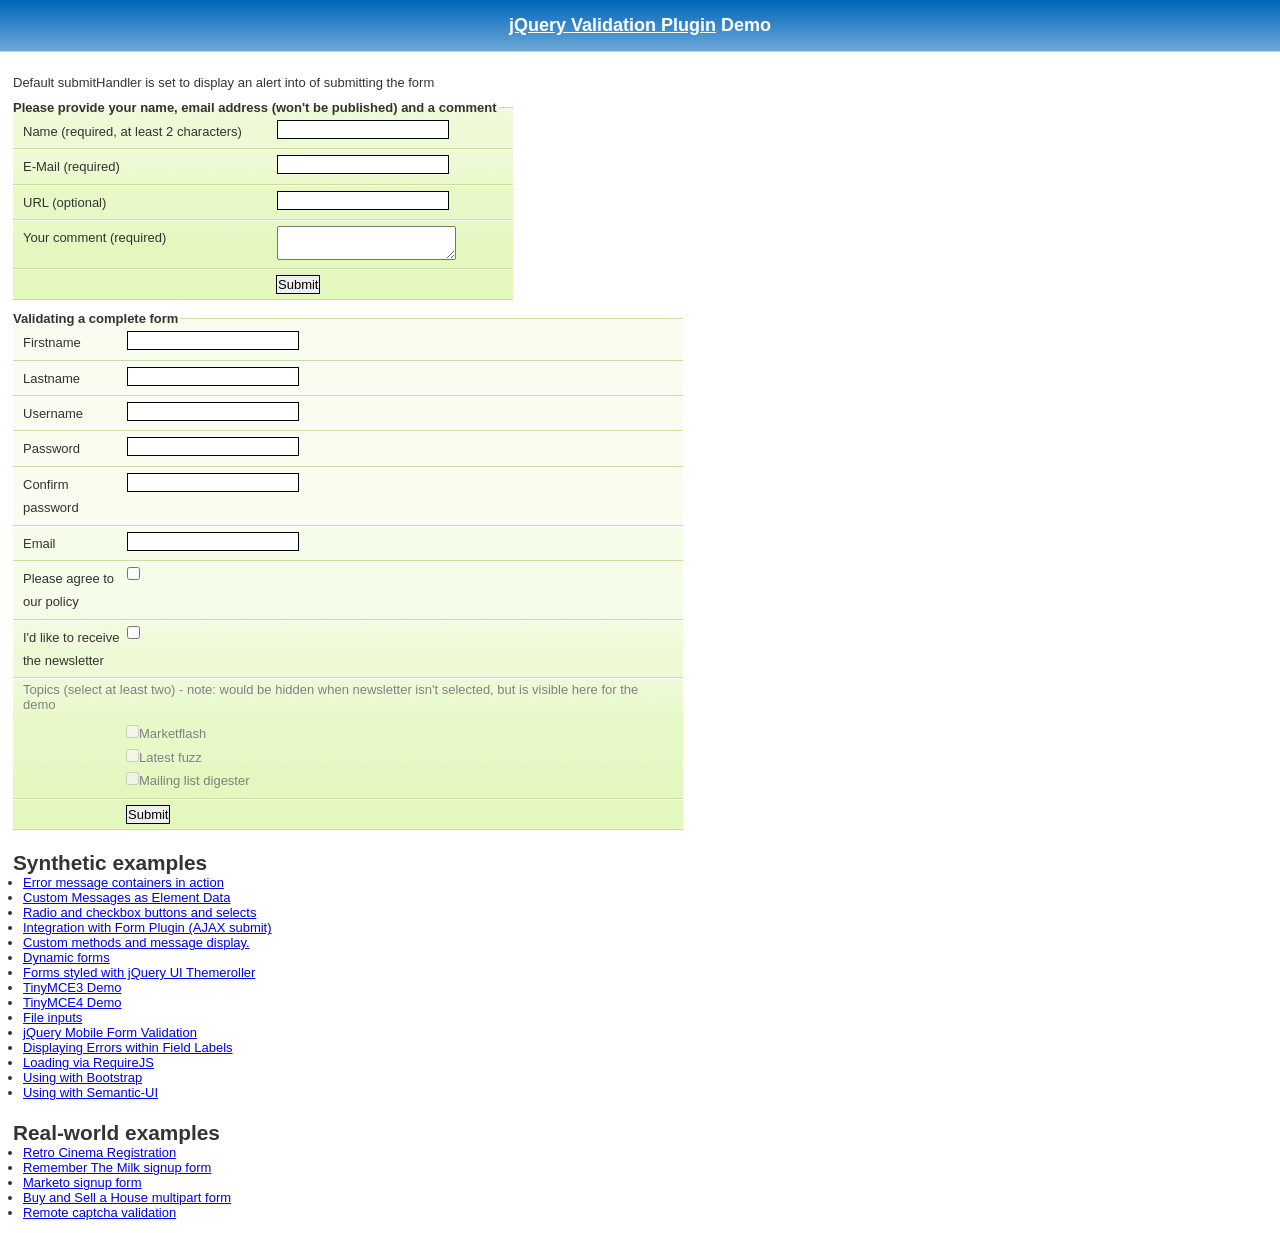
<file: libs/jquery validator/demo/index.html>
<!DOCTYPE html>
<html lang="en">
<head>
	<meta charset="utf-8">
	<title>jQuery validation plug-in - main demo</title>
	<link rel="stylesheet" href="css/screen.css">
	<script src="../lib/jquery.js"></script>
	<script src="../dist/jquery.validate.js"></script>
	<script>
	$.validator.setDefaults({
		submitHandler: function() {
			alert("submitted!");
		}
	});

	$().ready(function() {
		// validate the comment form when it is submitted
		$("#commentForm").validate();

		// validate signup form on keyup and submit
		$("#signupForm").validate({
			rules: {
				firstname: "required",
				lastname: "required",
				username: {
					required: true,
					minlength: 2
				},
				password: {
					required: true,
					minlength: 5
				},
				confirm_password: {
					required: true,
					minlength: 5,
					equalTo: "#password"
				},
				email: {
					required: true,
					email: true
				},
				topic: {
					required: "#newsletter:checked",
					minlength: 2
				},
				agree: "required"
			},
			messages: {
				firstname: "Please enter your firstname",
				lastname: "Please enter your lastname",
				username: {
					required: "Please enter a username",
					minlength: "Your username must consist of at least 2 characters"
				},
				password: {
					required: "Please provide a password",
					minlength: "Your password must be at least 5 characters long"
				},
				confirm_password: {
					required: "Please provide a password",
					minlength: "Your password must be at least 5 characters long",
					equalTo: "Please enter the same password as above"
				},
				email: "Please enter a valid email address",
				agree: "Please accept our policy",
				topic: "Please select at least 2 topics"
			}
		});

		// propose username by combining first- and lastname
		$("#username").focus(function() {
			var firstname = $("#firstname").val();
			var lastname = $("#lastname").val();
			if (firstname && lastname && !this.value) {
				this.value = firstname + "." + lastname;
			}
		});

		//code to hide topic selection, disable for demo
		var newsletter = $("#newsletter");
		// newsletter topics are optional, hide at first
		var inital = newsletter.is(":checked");
		var topics = $("#newsletter_topics")[inital ? "removeClass" : "addClass"]("gray");
		var topicInputs = topics.find("input").attr("disabled", !inital);
		// show when newsletter is checked
		newsletter.click(function() {
			topics[this.checked ? "removeClass" : "addClass"]("gray");
			topicInputs.attr("disabled", !this.checked);
		});
	});
	</script>
	<style>
	#commentForm {
		width: 500px;
	}
	#commentForm label {
		width: 250px;
	}
	#commentForm label.error, #commentForm input.submit {
		margin-left: 253px;
	}
	#signupForm {
		width: 670px;
	}
	#signupForm label.error {
		margin-left: 10px;
		width: auto;
		display: inline;
	}
	#newsletter_topics label.error {
		display: none;
		margin-left: 103px;
	}
	</style>
</head>
<body>
<h1 id="banner"><a href="https://jqueryvalidation.org/">jQuery Validation Plugin</a> Demo</h1>
<div id="main">
	<p>Default submitHandler is set to display an alert into of submitting the form</p>
	<form class="cmxform" id="commentForm" method="get" action="">
		<fieldset>
			<legend>Please provide your name, email address (won't be published) and a comment</legend>
			<p>
				<label for="cname">Name (required, at least 2 characters)</label>
				<input id="cname" name="name" minlength="2" type="text" required>
			</p>
			<p>
				<label for="cemail">E-Mail (required)</label>
				<input id="cemail" type="email" name="email" required>
			</p>
			<p>
				<label for="curl">URL (optional)</label>
				<input id="curl" type="url" name="url">
			</p>
			<p>
				<label for="ccomment">Your comment (required)</label>
				<textarea id="ccomment" name="comment" required></textarea>
			</p>
			<p>
				<input class="submit" type="submit" value="Submit">
			</p>
		</fieldset>
	</form>
	<form class="cmxform" id="signupForm" method="get" action="">
		<fieldset>
			<legend>Validating a complete form</legend>
			<p>
				<label for="firstname">Firstname</label>
				<input id="firstname" name="firstname" type="text">
			</p>
			<p>
				<label for="lastname">Lastname</label>
				<input id="lastname" name="lastname" type="text">
			</p>
			<p>
				<label for="username">Username</label>
				<input id="username" name="username" type="text">
			</p>
			<p>
				<label for="password">Password</label>
				<input id="password" name="password" type="password">
			</p>
			<p>
				<label for="confirm_password">Confirm password</label>
				<input id="confirm_password" name="confirm_password" type="password">
			</p>
			<p>
				<label for="email">Email</label>
				<input id="email" name="email" type="email">
			</p>
			<p>
				<label for="agree">Please agree to our policy</label>
				<input type="checkbox" class="checkbox" id="agree" name="agree">
			</p>
			<p>
				<label for="newsletter">I'd like to receive the newsletter</label>
				<input type="checkbox" class="checkbox" id="newsletter" name="newsletter">
			</p>
			<fieldset id="newsletter_topics">
				<legend>Topics (select at least two) - note: would be hidden when newsletter isn't selected, but is visible here for the demo</legend>
				<label for="topic_marketflash">
					<input type="checkbox" id="topic_marketflash" value="marketflash" name="topic">Marketflash
				</label>
				<label for="topic_fuzz">
					<input type="checkbox" id="topic_fuzz" value="fuzz" name="topic">Latest fuzz
				</label>
				<label for="topic_digester">
					<input type="checkbox" id="topic_digester" value="digester" name="topic">Mailing list digester
				</label>
				<label for="topic" class="error">Please select at least two topics you'd like to receive.</label>
			</fieldset>
			<p>
				<input class="submit" type="submit" value="Submit">
			</p>
		</fieldset>
	</form>
	<h3>Synthetic examples</h3>
	<ul>
		<li><a href="errorcontainer-demo.html">Error message containers in action</a>
		</li>
		<li><a href="custom-messages-data-demo.html">Custom Messages as Element Data</a>
		</li>
		<li><a href="radio-checkbox-select-demo.html">Radio and checkbox buttons and selects</a>
		</li>
		<li><a href="ajaxSubmit-integration-demo.html">Integration with Form Plugin (AJAX submit)</a>
		</li>
		<li><a href="custom-methods-demo.html">Custom methods and message display.</a>
		</li>
		<li><a href="dynamic-totals.html">Dynamic forms</a>
		</li>
		<li><a href="themerollered.html">Forms styled with jQuery UI Themeroller</a>
		</li>
		<li><a href="tinymce/">TinyMCE3 Demo</a>
		</li>
		<li><a href="tinymce4/">TinyMCE4 Demo</a>
		</li>
		<li><a href="file_input.html">File inputs</a>
		</li>
		<li><a href="jquerymobile.html">jQuery Mobile Form Validation</a>
		</li>
		<li><a href="errors-within-labels.html">Displaying Errors within Field Labels</a>
		</li>
		<li><a href="requirejs/index.html">Loading via RequireJS</a>
		</li>
		<li><a href="bootstrap/index.html">Using with Bootstrap</a>
		</li>
		<li><a href="semantic-ui/index.html">Using with Semantic-UI</a>
		</li>
	</ul>
	<h3>Real-world examples</h3>
	<ul>
		<li><a href="cinema/">Retro Cinema Registration</a></li>
		<li><a href="milk/">Remember The Milk signup form</a></li>
		<li><a href="marketo/">Marketo signup form</a></li>
		<li><a href="multipart/">Buy and Sell a House multipart form</a></li>
		<li><a href="captcha/">Remote captcha validation</a></li>
	</ul>
</div>
</body>
</html>
</file>
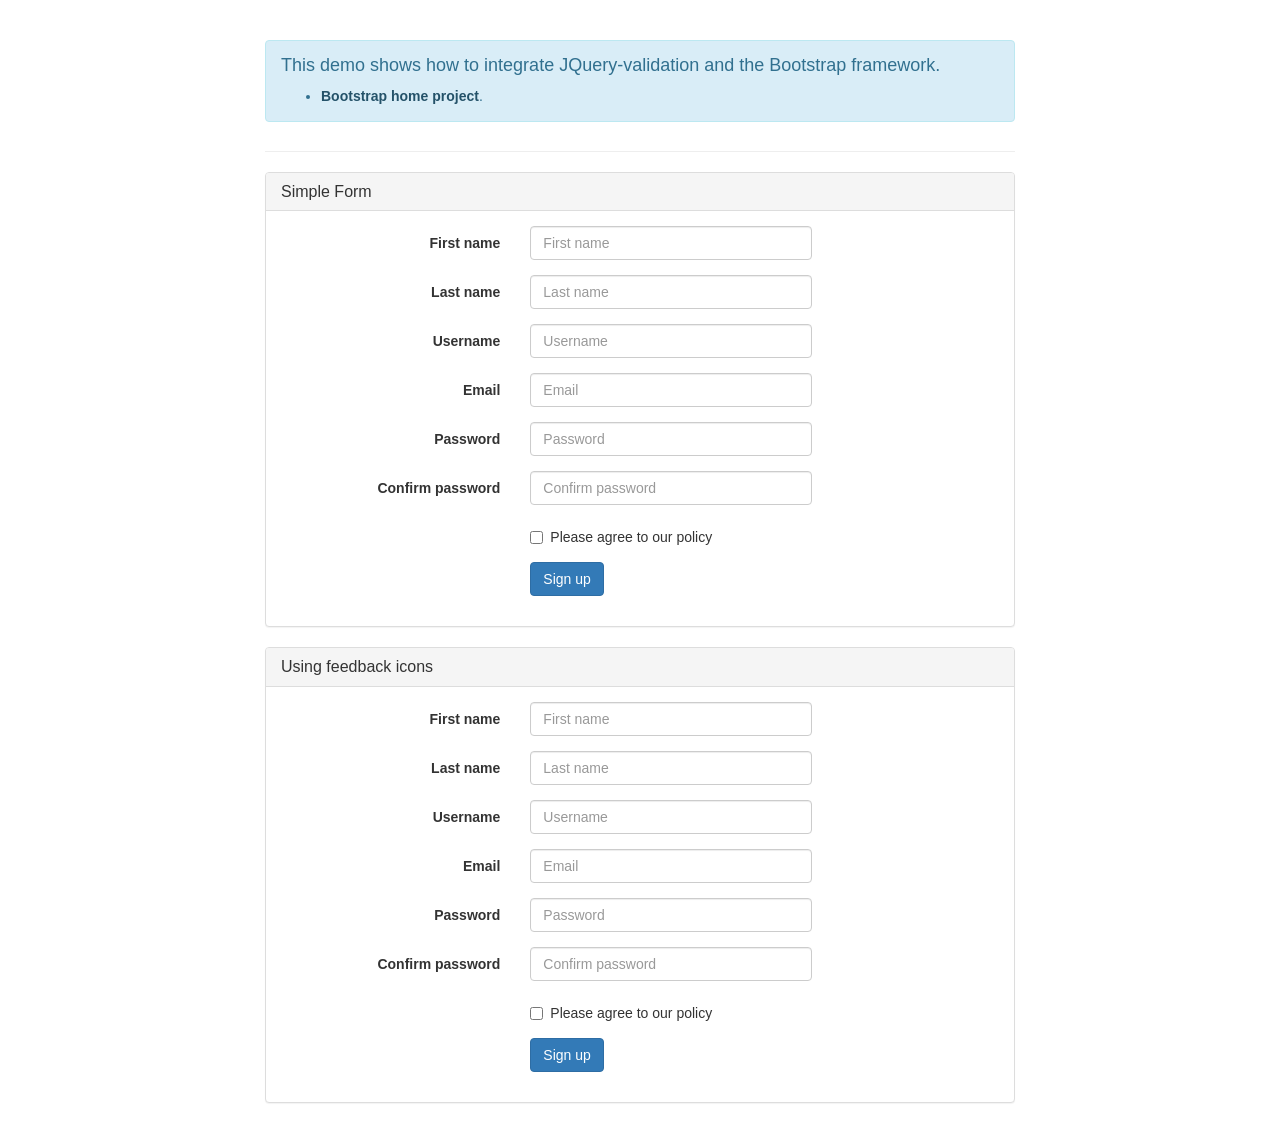
<file: libs/jquery validator/demo/bootstrap/index.html>
<!DOCTYPE html>
<html>
<head>
	<title>JQuery-validation demo | Bootstrap</title>

	<link rel="stylesheet" href="https://maxcdn.bootstrapcdn.com/bootstrap/3.3.5/css/bootstrap.min.css" />

	<script type="text/javascript" src="../../lib/jquery-1.11.1.js"></script>
	<script type="text/javascript" src="../../dist/jquery.validate.js"></script>
</head>
<body>
	<div class="container">
		<div class="row">
			<div class="col-sm-8 col-sm-offset-2">
				<div class="page-header">
					<div class="alert alert-info" role="alert">
						<h4>This demo shows how to integrate JQuery-validation and the Bootstrap framework.</h4>
						<ul>
							<li><a href="https://getbootstrap.com/" class="alert-link">Bootstrap home project</a>.</li>
						</ul>
					</div>
				</div>

				<div class="panel panel-default">
					<div class="panel-heading">
						<h3 class="panel-title">Simple Form</h3>
					</div>
					<div class="panel-body">
						<form id="signupForm" method="post" class="form-horizontal" action="">
							<div class="form-group">
								<label class="col-sm-4 control-label" for="firstname">First name</label>
								<div class="col-sm-5">
									<input type="text" class="form-control" id="firstname" name="firstname" placeholder="First name" />
								</div>
							</div>

							<div class="form-group">
								<label class="col-sm-4 control-label" for="lastname">Last name</label>
								<div class="col-sm-5">
									<input type="text" class="form-control" id="lastname" name="lastname" placeholder="Last name" />
								</div>
							</div>

							<div class="form-group">
								<label class="col-sm-4 control-label" for="username">Username</label>
								<div class="col-sm-5">
									<input type="text" class="form-control" id="username" name="username" placeholder="Username" />
								</div>
							</div>

							<div class="form-group">
								<label class="col-sm-4 control-label" for="email">Email</label>
								<div class="col-sm-5">
									<input type="text" class="form-control" id="email" name="email" placeholder="Email" />
								</div>
							</div>

							<div class="form-group">
								<label class="col-sm-4 control-label" for="password">Password</label>
								<div class="col-sm-5">
									<input type="password" class="form-control" id="password" name="password" placeholder="Password" />
								</div>
							</div>

							<div class="form-group">
								<label class="col-sm-4 control-label" for="confirm_password">Confirm password</label>
								<div class="col-sm-5">
									<input type="password" class="form-control" id="confirm_password" name="confirm_password" placeholder="Confirm password" />
								</div>
							</div>

							<div class="form-group">
								<div class="col-sm-5 col-sm-offset-4">
									<div class="checkbox">
										<label>
											<input type="checkbox" id="agree" name="agree" value="agree" />Please agree to our policy
										</label>
									</div>
								</div>
							</div>

							<div class="form-group">
								<div class="col-sm-9 col-sm-offset-4">
									<button type="submit" class="btn btn-primary" name="signup" value="Sign up">Sign up</button>
								</div>
							</div>
						</form>
					</div>
				</div>

				<div class="panel panel-default">
					<div class="panel-heading">
						<h3 class="panel-title">Using feedback icons</h3>
					</div>
					<div class="panel-body">
						<form id="signupForm1" method="post" class="form-horizontal" action="">
							<div class="form-group">
								<label class="col-sm-4 control-label" for="firstname1">First name</label>
								<div class="col-sm-5">
									<input type="text" class="form-control" id="firstname1" name="firstname1" placeholder="First name" />
								</div>
							</div>

							<div class="form-group">
								<label class="col-sm-4 control-label" for="lastname1">Last name</label>
								<div class="col-sm-5">
									<input type="text" class="form-control" id="lastname1" name="lastname1" placeholder="Last name" />
								</div>
							</div>

							<div class="form-group">
								<label class="col-sm-4 control-label" for="username1">Username</label>
								<div class="col-sm-5">
									<input type="text" class="form-control" id="username1" name="username1" placeholder="Username" />
								</div>
							</div>

							<div class="form-group">
								<label class="col-sm-4 control-label" for="email1">Email</label>
								<div class="col-sm-5">
									<input type="text" class="form-control" id="email1" name="email1" placeholder="Email" />
								</div>
							</div>

							<div class="form-group">
								<label class="col-sm-4 control-label" for="password1">Password</label>
								<div class="col-sm-5">
									<input type="password" class="form-control" id="password1" name="password1" placeholder="Password" />
								</div>
							</div>

							<div class="form-group">
								<label class="col-sm-4 control-label" for="confirm_password1">Confirm password</label>
								<div class="col-sm-5">
									<input type="password" class="form-control" id="confirm_password1" name="confirm_password1" placeholder="Confirm password" />
								</div>
							</div>

							<div class="form-group">
								<div class="col-sm-5 col-sm-offset-4">
									<div class="checkbox">
										<label>
											<input type="checkbox" id="agree1" name="agree1" value="agree" />Please agree to our policy
										</label>
									</div>
								</div>
							</div>

							<div class="form-group">
								<div class="col-sm-9 col-sm-offset-4">
									<button type="submit" class="btn btn-primary" name="signup1" value="Sign up">Sign up</button>
								</div>
							</div>
						</form>
					</div>
				</div>
			</div>
		</div>
	</div>
	<script type="text/javascript">
		$.validator.setDefaults( {
			submitHandler: function () {
				alert( "submitted!" );
			}
		} );

		$( document ).ready( function () {
			$( "#signupForm" ).validate( {
				rules: {
					firstname: "required",
					lastname: "required",
					username: {
						required: true,
						minlength: 2
					},
					password: {
						required: true,
						minlength: 5
					},
					confirm_password: {
						required: true,
						minlength: 5,
						equalTo: "#password"
					},
					email: {
						required: true,
						email: true
					},
					agree: "required"
				},
				messages: {
					firstname: "Please enter your firstname",
					lastname: "Please enter your lastname",
					username: {
						required: "Please enter a username",
						minlength: "Your username must consist of at least 2 characters"
					},
					password: {
						required: "Please provide a password",
						minlength: "Your password must be at least 5 characters long"
					},
					confirm_password: {
						required: "Please provide a password",
						minlength: "Your password must be at least 5 characters long",
						equalTo: "Please enter the same password as above"
					},
					email: "Please enter a valid email address",
					agree: "Please accept our policy"
				},
				errorElement: "em",
				errorPlacement: function ( error, element ) {
					// Add the `help-block` class to the error element
					error.addClass( "help-block" );

					if ( element.prop( "type" ) === "checkbox" ) {
						error.insertAfter( element.parent( "label" ) );
					} else {
						error.insertAfter( element );
					}
				},
				highlight: function ( element, errorClass, validClass ) {
					$( element ).parents( ".col-sm-5" ).addClass( "has-error" ).removeClass( "has-success" );
				},
				unhighlight: function (element, errorClass, validClass) {
					$( element ).parents( ".col-sm-5" ).addClass( "has-success" ).removeClass( "has-error" );
				}
			} );

			$( "#signupForm1" ).validate( {
				rules: {
					firstname1: "required",
					lastname1: "required",
					username1: {
						required: true,
						minlength: 2
					},
					password1: {
						required: true,
						minlength: 5
					},
					confirm_password1: {
						required: true,
						minlength: 5,
						equalTo: "#password1"
					},
					email1: {
						required: true,
						email: true
					},
					agree1: "required"
				},
				messages: {
					firstname1: "Please enter your firstname",
					lastname1: "Please enter your lastname",
					username1: {
						required: "Please enter a username",
						minlength: "Your username must consist of at least 2 characters"
					},
					password1: {
						required: "Please provide a password",
						minlength: "Your password must be at least 5 characters long"
					},
					confirm_password1: {
						required: "Please provide a password",
						minlength: "Your password must be at least 5 characters long",
						equalTo: "Please enter the same password as above"
					},
					email1: "Please enter a valid email address",
					agree1: "Please accept our policy"
				},
				errorElement: "em",
				errorPlacement: function ( error, element ) {
					// Add the `help-block` class to the error element
					error.addClass( "help-block" );

					// Add `has-feedback` class to the parent div.form-group
					// in order to add icons to inputs
					element.parents( ".col-sm-5" ).addClass( "has-feedback" );

					if ( element.prop( "type" ) === "checkbox" ) {
						error.insertAfter( element.parent( "label" ) );
					} else {
						error.insertAfter( element );
					}

					// Add the span element, if doesn't exists, and apply the icon classes to it.
					if ( !element.next( "span" )[ 0 ] ) {
						$( "<span class='glyphicon glyphicon-remove form-control-feedback'></span>" ).insertAfter( element );
					}
				},
				success: function ( label, element ) {
					// Add the span element, if doesn't exists, and apply the icon classes to it.
					if ( !$( element ).next( "span" )[ 0 ] ) {
						$( "<span class='glyphicon glyphicon-ok form-control-feedback'></span>" ).insertAfter( $( element ) );
					}
				},
				highlight: function ( element, errorClass, validClass ) {
					$( element ).parents( ".col-sm-5" ).addClass( "has-error" ).removeClass( "has-success" );
					$( element ).next( "span" ).addClass( "glyphicon-remove" ).removeClass( "glyphicon-ok" );
				},
				unhighlight: function ( element, errorClass, validClass ) {
					$( element ).parents( ".col-sm-5" ).addClass( "has-success" ).removeClass( "has-error" );
					$( element ).next( "span" ).addClass( "glyphicon-ok" ).removeClass( "glyphicon-remove" );
				}
			} );
		} );
	</script>
</body>
</html>
</file>
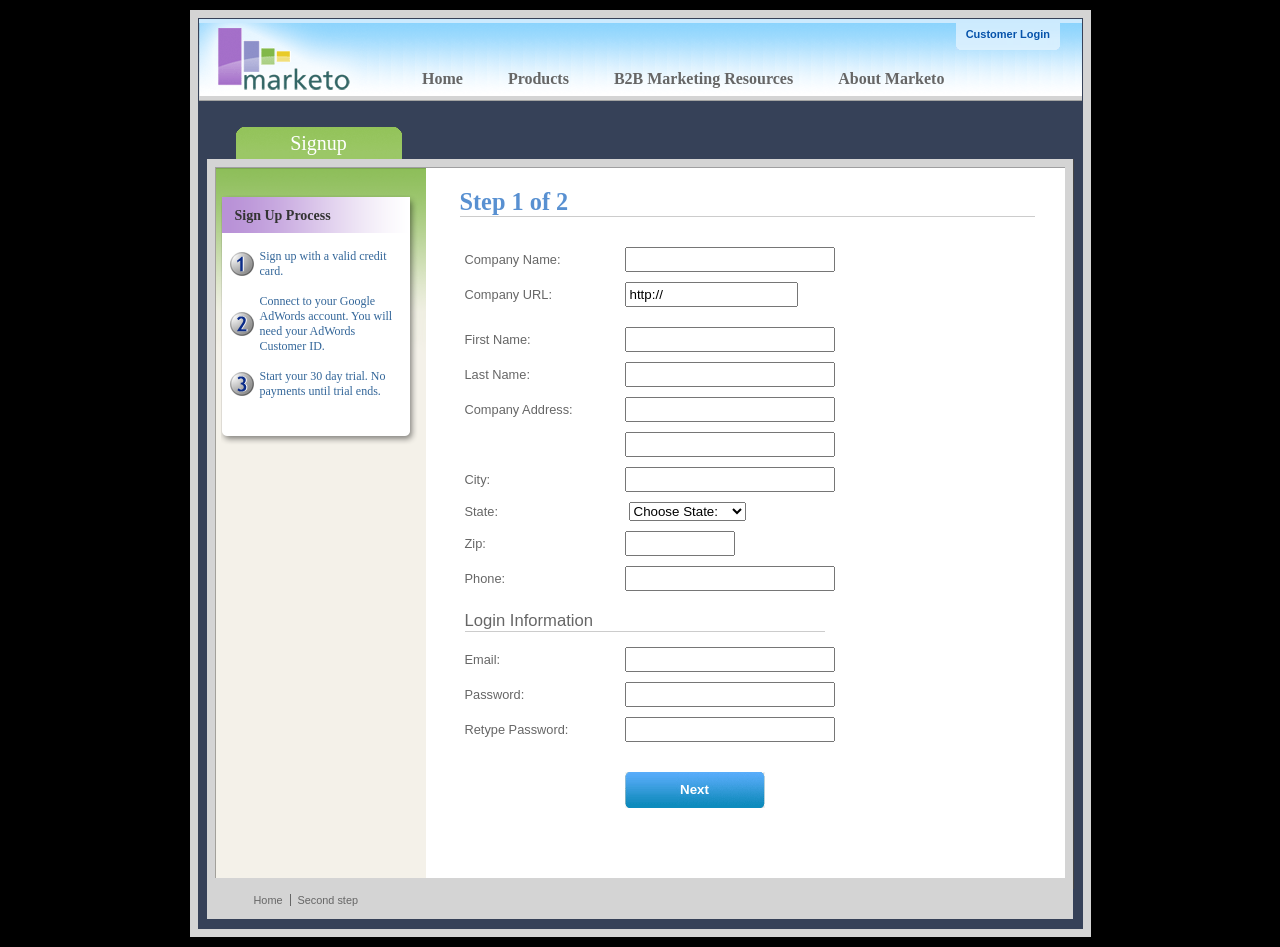
<file: libs/jquery validator/demo/marketo/index.html>
<!DOCTYPE html>
<html lang="en">
<head>
	<meta charset="utf-8">
	<title>Subscription Signup | Marketo</title>
	<script src="../../lib/jquery.js"></script>
	<script src="../../lib/jquery.mockjax.js"></script>
	<script src="../../dist/jquery.validate.js"></script>
	<script src="jquery.maskedinput.js"></script>
	<script src="mktSignup.js"></script>
	<link rel="stylesheet" href="stylesheet.css">
</head>
<body>
<!-- start page wrapper -->
<div id="letterbox">
	<!-- start header container -->
	<div id="header-background">
		<div class="nav-global-container">
			<div class="login">
				<a href="#">
					<span></span>Customer Login</a>
			</div>
			<div class="logo">
				<a href="#">
					<img src="images/logo_marketo.gif" width="168" height="73" alt="Marketo">
				</a>
			</div>
			<div class="nav-global">
				<ul>
					<li>
						<a href="#" class="nav-g01">
							<span></span>Home</a>
					</li>
					<li>
						<a href="#" class="nav-g02">
							<span></span>Products</a>
					</li>
					<li>
						<a href="#" class="nav-g04">
							<span></span>B2B Marketing Resources</a>
					</li>
					<li>
						<a href="#" class="nav-g05">
							<span></span>About Marketo</a>
					</li>
				</ul>
			</div>
		</div>
	</div>
	<!-- end header container -->
	<div class="line-grey-tier"></div>
	<!-- start page container 2 div-->
	<div id="page-container" class="resize">
		<div id="page-content-inner" class="resize">
			<!-- start col-main -->
			<div id="col-main" class="resize" style="">
				<!-- start main content -->
				<div class="main-content resize">
					<div class="action-container" style="display:none;"></div>
					<h1>Step 1 of 2</h1>
					<p>
					</p>
					<br clear="all">
					<div>
						<form id="profileForm" type="actionForm" action="step2.htm" method="get">
							<div class="error" style="display:none;">
								<img src="images/warning.gif" alt="Warning!" width="24" height="24" style="float:left; margin: -5px 10px 0px 0px;">
								<span></span>.
								<br clear="all">
							</div>
							<table cellpadding="0" cellspacing="0" border="0">
								<tr>
									<td class="label">
										<label for="co_name">Company Name:</label>
									</td>
									<td class="field">
										<input id="co_name" class="required" maxlength="40" name="co_name" size="20" type="text" tabindex="1" value="">
									</td>
								</tr>
								<tr>
									<td class="label">
										<label for="co_url">Company URL:</label>
									</td>
									<td class="field">
										<input id="co_url" class="required defaultInvalid url" maxlength="40" name="co_url" style="width:163px" type="text" tabindex="2" value="http://">
									</td>
								</tr>
								<tr>
									<td>
									<td>
								</tr>
								<tr>
									<td class="label">
										<label for="first_name">First Name:</label>
									</td>
									<td class="field">
										<input id="first_name" class="required" maxlength="40" name="first_name" size="20" type="text" tabindex="3" value="">
									</td>
								</tr>
								<tr>
									<td class="label">
										<label for="last_name">Last Name:</label>
									</td>
									<td class="field">
										<input id="last_name" class="required" maxlength="40" name="last_name" size="20" type="text" tabindex="4" value="">
									</td>
								</tr>
								<tr>
									<td class="label">
										<label for="address1">Company Address:</label>
									</td>
									<td class="field">
										<input maxlength="40" class="required" name="address1" size="20" type="text" tabindex="5" value="">
									</td>
								</tr>
								<tr>
									<td class="label"></td>
									<td class="field">
										<input maxlength="40" name="address2" size="20" type="text" tabindex="6" value="">
									</td>
								</tr>
								<tr>
									<td class="label">
										<label for="city">City:</label>
									</td>
									<td class="field">
										<input maxlength="40" class="required" name="city" size="20" type="text" tabindex="7" value="">
									</td>
								</tr>
								<tr>
									<td class="label">
										<label for="state">State:</label>
									</td>
									<td class="field">
										<select id="state" class="required" name="state" style="margin-left: 4px;" tabindex="8">
											<option value="">Choose State:</option>
											<option value="AL">Alabama</option>
											<option value="AK">Alaska</option>
											<option value="AZ">Arizona</option>
											<option value="AR">Arkansas</option>
											<option value="CA">California</option>
											<option value="CO">Colorado</option>
											<option value="CT">Connecticut</option>
											<option value="DE">Delaware</option>
											<option value="FL">Florida</option>
											<option value="GA">Georgia</option>
											<option value="HI">Hawaii</option>
											<option value="ID">Idaho</option>
											<option value="IL">Illinois</option>
											<option value="IN">Indiana</option>
											<option value="IA">Iowa</option>
											<option value="KS">Kansas</option>
											<option value="KY">Kentucky</option>
											<option value="LA">Louisiana</option>
											<option value="ME">Maine</option>
											<option value="MD">Maryland</option>
											<option value="MA">Massachusetts</option>
											<option value="MI">Michigan</option>
											<option value="MN">Minnesota</option>
											<option value="MS">Mississippi</option>
											<option value="MO">Missouri</option>
											<option value="MT">Montana</option>
											<option value="NE">Nebraska</option>
											<option value="NV">Nevada</option>
											<option value="NH">New Hampshire</option>
											<option value="NJ">New Jersey</option>
											<option value="NM">New Mexico</option>
											<option value="NY">New York</option>
											<option value="NC">North Carolina</option>
											<option value="ND">North Dakota</option>
											<option value="OH">Ohio</option>
											<option value="OK">Oklahoma</option>
											<option value="OR">Oregon</option>
											<option value="PA">Pennsylvania</option>
											<option value="RI">Rhode Island</option>
											<option value="SC">South Carolina</option>
											<option value="SD">South Dakota</option>
											<option value="TN">Tennessee</option>
											<option value="TX">Texas</option>
											<option value="UT">Utah</option>
											<option value="VT">Vermont</option>
											<option value="VA">Virginia</option>
											<option value="WA">Washington</option>
											<option value="WV">West Virginia</option>
											<option value="WI">Wisconsin</option>
											<option value="WY">Wyoming</option>
										</select>
									</td>
								</tr>
								<tr>
									<td class="label">
										<label for="zip">Zip:</label>
									</td>
									<td class="field">
										<input maxlength="10" name="zip" style="width: 100px" type="text" class="required zipcode" tabindex="9" value="">
									</td>
								</tr>
								<tr>
									<td class="label">
										<label for="phone">Phone:</label>
									</td>
									<td class="field">
										<input id="phone" maxlength="14" name="phone" type="text" class="required phone" tabindex="10" value="">
									</td>
								</tr>
								<tr>
									<td colspan="2">
										<h2 style="border-bottom: 1px solid #CCCCCC;">Login Information</h2>
									</td>
								</tr>
								<tr>
									<td class="label">
										<label for="email">Email:</label>
									</td>
									<td class="field">
										<input id="email" class="required email" remote="emails.action" maxlength="40" name="email" size="20" type="text" tabindex="11" value="">
									</td>
								</tr>
								<tr>
									<td class="label">
										<label for="password1">Password:</label>
									</td>
									<td class="field">
										<input id="password1" class="required password" maxlength="40" name="password1" size="20" type="password" tabindex="12" value="">
									</td>
								</tr>
								<tr>
									<td class="label">
										<label for="password2">Retype Password:</label>
									</td>
									<td class="field">
										<input id="password2" class="required" equalTo="#password1" maxlength="40" name="password2" size="20" type="password" tabindex="13" value="">
										<div class="formError"></div>
									</td>
								</tr>
								<tr>
									<td></td>
									<td>
										<div class="buttonSubmit">
											<span></span>
											<input class="formButton" type="submit" value="Next" style="width: 140px" tabindex="14">
										</div>
									</td>
								</tr>
							</table>
							<br>
							<br>
						</form>
						<br clear="all">
					</div>
				</div>
				<!-- end main content -->
				<br>
			</div>
			<!-- end col-main -->
			<!-- start left col -->
			<div id="col-left" class="nav-left-back empty resize" style="position: absolute; min-height: 450px;">
				<div class="col-left-header-tab" style="position: absolute;">Signup</div>
				<div class="nav-left"></div>
				<div class="left-nav-callout png" style="top: 15px; margin-bottom: 100px;">
					<img src="images/left-nav-callout-long.png" class="png" alt="">
					<h6>Sign Up Process</h6>
					<a style="background-image: url(images/step1-24.gif); font-weight: normal; text-decoration: none; cursor: default;">Sign up with a valid credit card.</a>
					<a style="background-image: url(images/step2-24.gif); font-weight: normal; text-decoration: none; cursor: default;">Connect to your Google AdWords account.  You will need your AdWords Customer ID.</a>
					<a style="background-image: url(images/step3-24.gif); font-weight: normal; text-decoration: none; cursor: default;">Start your 30 day trial.  No payments until trial ends.</a>
				</div>
				<div class="footerAddress">
					<b>Marketo Inc.</b>
					<br>1710 S. Amphlett Blvd.
					<br>San Mateo, CA 94402 USA
					<br>
				</div>
				<br clear="all">
			</div>
			<!-- end left col -->
		</div>
	</div>
	<!-- end page container 2 divs-->
	<div id="footer-container" align="center">
		<div class="footer">
			<ul>
				<li><a href="..">Home</a>
				</li>
				<li class="line-off"><a href="step2.htm">Second step</a>
				</li>
			</ul>
		</div>
	</div>
	<!-- end page wrapper -->
</div>
</body>
</html>
</file>
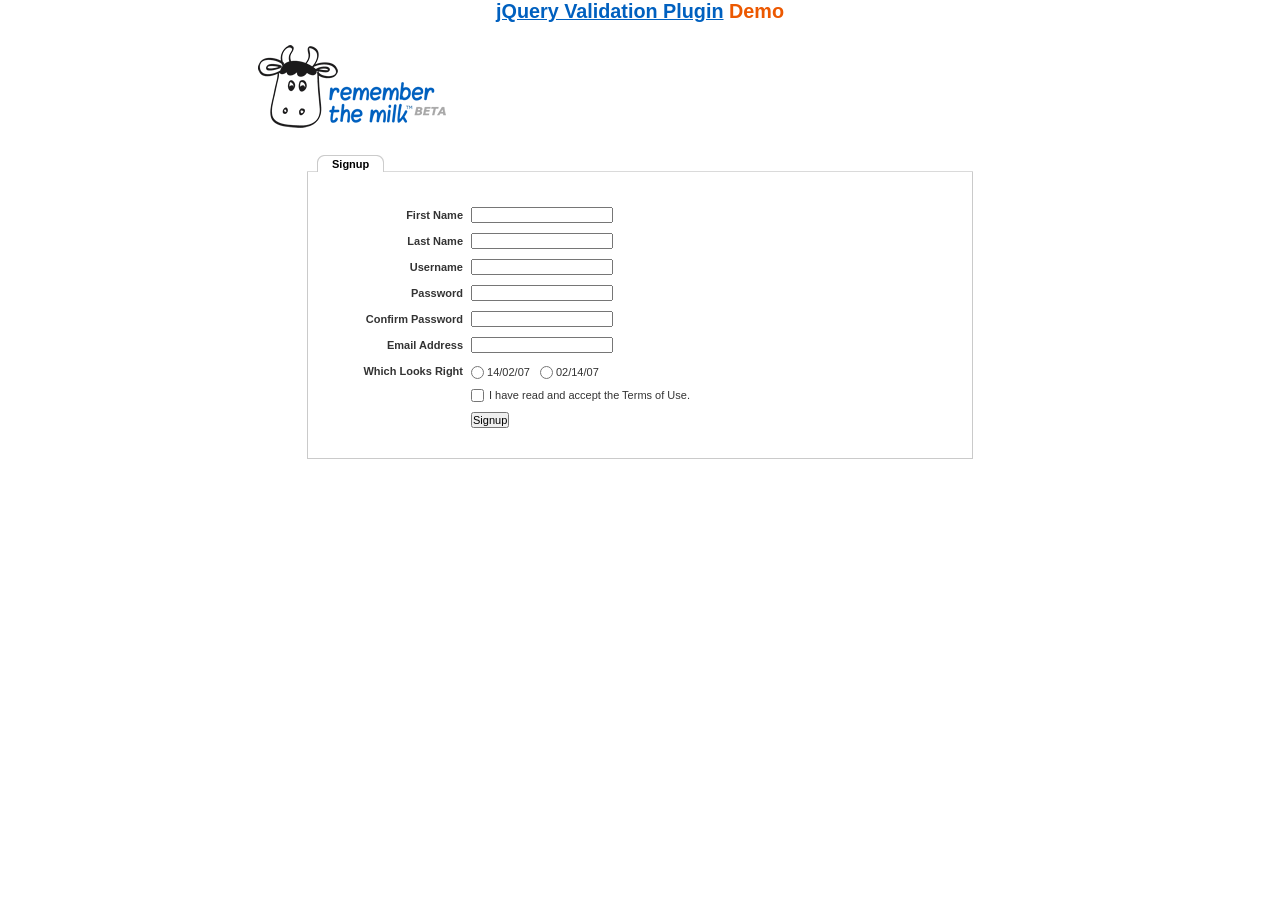
<file: libs/jquery validator/demo/milk/index.html>
<!DOCTYPE html>
<html lang="en">
<head>
	<meta charset="utf-8">
	<title>Remember The Milk signup form - jQuery Validate plugin demo - with friendly permission from the RTM team</title>
	<link rel="stylesheet" href="milk.css">
	<script src="../../lib/jquery.js"></script>
	<script src="../../lib/jquery.mockjax.js"></script>
	<script src="../../dist/jquery.validate.js"></script>
	<script>
	$(document).ready(function() {
		$.mockjax({
			url: "emails.action",
			response: function(settings) {
				var email = settings.data.email,
					emails = ["glen@marketo.com", "george@bush.gov", "me@god.com", "aboutface@cooper.com", "steam@valve.com", "bill@gates.com"];
				this.responseText = "true";
				if ($.inArray(email, emails) !== -1) {
					this.responseText = "false";
				}
			},
			responseTime: 500
		});

		$.mockjax({
			url: "users.action",
			response: function(settings) {
				var user = settings.data.username,
					users = ["asdf", "Peter", "Peter2", "George"];
				this.responseText = "true";
				if ($.inArray(user, users) !== -1) {
					this.responseText = "false";
				}
			},
			responseTime: 500
		});

		// validate signup form on keyup and submit
		var validator = $("#signupform").validate({
			rules: {
				firstname: "required",
				lastname: "required",
				username: {
					required: true,
					minlength: 2,
					remote: "users.action"
				},
				password: {
					required: true,
					minlength: 5
				},
				password_confirm: {
					required: true,
					minlength: 5,
					equalTo: "#password"
				},
				email: {
					required: true,
					email: true,
					remote: "emails.action"
				},
				dateformat: "required",
				terms: "required"
			},
			messages: {
				firstname: "Enter your firstname",
				lastname: "Enter your lastname",
				username: {
					required: "Enter a username",
					minlength: jQuery.validator.format("Enter at least {0} characters"),
					remote: jQuery.validator.format("{0} is already in use")
				},
				password: {
					required: "Provide a password",
					minlength: jQuery.validator.format("Enter at least {0} characters")
				},
				password_confirm: {
					required: "Repeat your password",
					minlength: jQuery.validator.format("Enter at least {0} characters"),
					equalTo: "Enter the same password as above"
				},
				email: {
					required: "Please enter a valid email address",
					minlength: "Please enter a valid email address",
					remote: jQuery.validator.format("{0} is already in use")
				},
				dateformat: "Choose your preferred dateformat",
				terms: " "
			},
			// the errorPlacement has to take the table layout into account
			errorPlacement: function(error, element) {
				if (element.is(":radio"))
					error.appendTo(element.parent().next().next());
				else if (element.is(":checkbox"))
					error.appendTo(element.next());
				else
					error.appendTo(element.parent().next());
			},
			// specifying a submitHandler prevents the default submit, good for the demo
			submitHandler: function() {
				alert("submitted!");
			},
			// set this class to error-labels to indicate valid fields
			success: function(label) {
				// set &nbsp; as text for IE
				label.html("&nbsp;").addClass("checked");
			},
			highlight: function(element, errorClass) {
				$(element).parent().next().find("." + errorClass).removeClass("checked");
			}
		});

		// propose username by combining first- and lastname
		$("#username").focus(function() {
			var firstname = $("#firstname").val();
			var lastname = $("#lastname").val();
			if (firstname && lastname && !this.value) {
				this.value = (firstname + "." + lastname).toLowerCase();
			}
		});
	});
	</script>
</head>
<body>
<h1 id="banner"><a href="https://jqueryvalidation.org/">jQuery Validation Plugin</a> Demo</h1>
<div id="main">
	<div id="content">
		<div id="header">
			<div id="headerlogo">
				<img src="milk.png" alt="Remember The Milk">
			</div>
		</div>
		<div style="clear: both;">
			<div></div>
		</div>
		<div class="content">
			<div id="signupbox">
				<div id="signuptab">
					<ul>
						<li id="signupcurrent"><a href=" ">Signup</a>
						</li>
					</ul>
				</div>
				<div id="signupwrap">
					<form id="signupform" autocomplete="off" method="get" action="">
						<table>
							<tr>
								<td class="label">
									<label id="lfirstname" for="firstname">First Name</label>
								</td>
								<td class="field">
									<input id="firstname" name="firstname" type="text" value="" maxlength="100">
								</td>
								<td class="status"></td>
							</tr>
							<tr>
								<td class="label">
									<label id="llastname" for="lastname">Last Name</label>
								</td>
								<td class="field">
									<input id="lastname" name="lastname" type="text" value="" maxlength="100">
								</td>
								<td class="status"></td>
							</tr>
							<tr>
								<td class="label">
									<label id="lusername" for="username">Username</label>
								</td>
								<td class="field">
									<input id="username" name="username" type="text" value="" maxlength="50">
								</td>
								<td class="status"></td>
							</tr>
							<tr>
								<td class="label">
									<label id="lpassword" for="password">Password</label>
								</td>
								<td class="field">
									<input id="password" name="password" type="password" maxlength="50" value="">
								</td>
								<td class="status"></td>
							</tr>
							<tr>
								<td class="label">
									<label id="lpassword_confirm" for="password_confirm">Confirm Password</label>
								</td>
								<td class="field">
									<input id="password_confirm" name="password_confirm" type="password" maxlength="50" value="">
								</td>
								<td class="status"></td>
							</tr>
							<tr>
								<td class="label">
									<label id="lemail" for="email">Email Address</label>
								</td>
								<td class="field">
									<input id="email" name="email" type="text" value="" maxlength="150">
								</td>
								<td class="status"></td>
							</tr>
							<tr>
								<td class="label">
									<label>Which Looks Right</label>
								</td>
								<td class="field" colspan="2" style="vertical-align: top; padding-top: 2px;">
									<table>
										<tbody>
											<tr>
												<td style="padding-right: 5px;">
													<input id="dateformat_eu" name="dateformat" type="radio" value="0">
													<label id="ldateformat_eu" for="dateformat_eu">14/02/07</label>
												</td>
												<td style="padding-left: 5px;">
													<input id="dateformat_am" name="dateformat" type="radio" value="1">
													<label id="ldateformat_am" for="dateformat_am">02/14/07</label>
												</td>
												<td>
												</td>
											</tr>
										</tbody>
									</table>
								</td>
							</tr>
							<tr>
								<td class="label">&nbsp;</td>
								<td class="field" colspan="2">
									<div id="termswrap">
										<input id="terms" type="checkbox" name="terms">
										<label id="lterms" for="terms">I have read and accept the Terms of Use.</label>
									</div>
									<!-- /termswrap -->
								</td>
							</tr>
							<tr>
								<td class="label">
									<label id="lsignupsubmit" for="signupsubmit">Signup</label>
								</td>
								<td class="field" colspan="2">
									<input id="signupsubmit" name="signup" type="submit" value="Signup">
								</td>
							</tr>
						</table>
					</form>
				</div>
			</div>
		</div>
	</div>
</div>
</body>
</html>
</file>
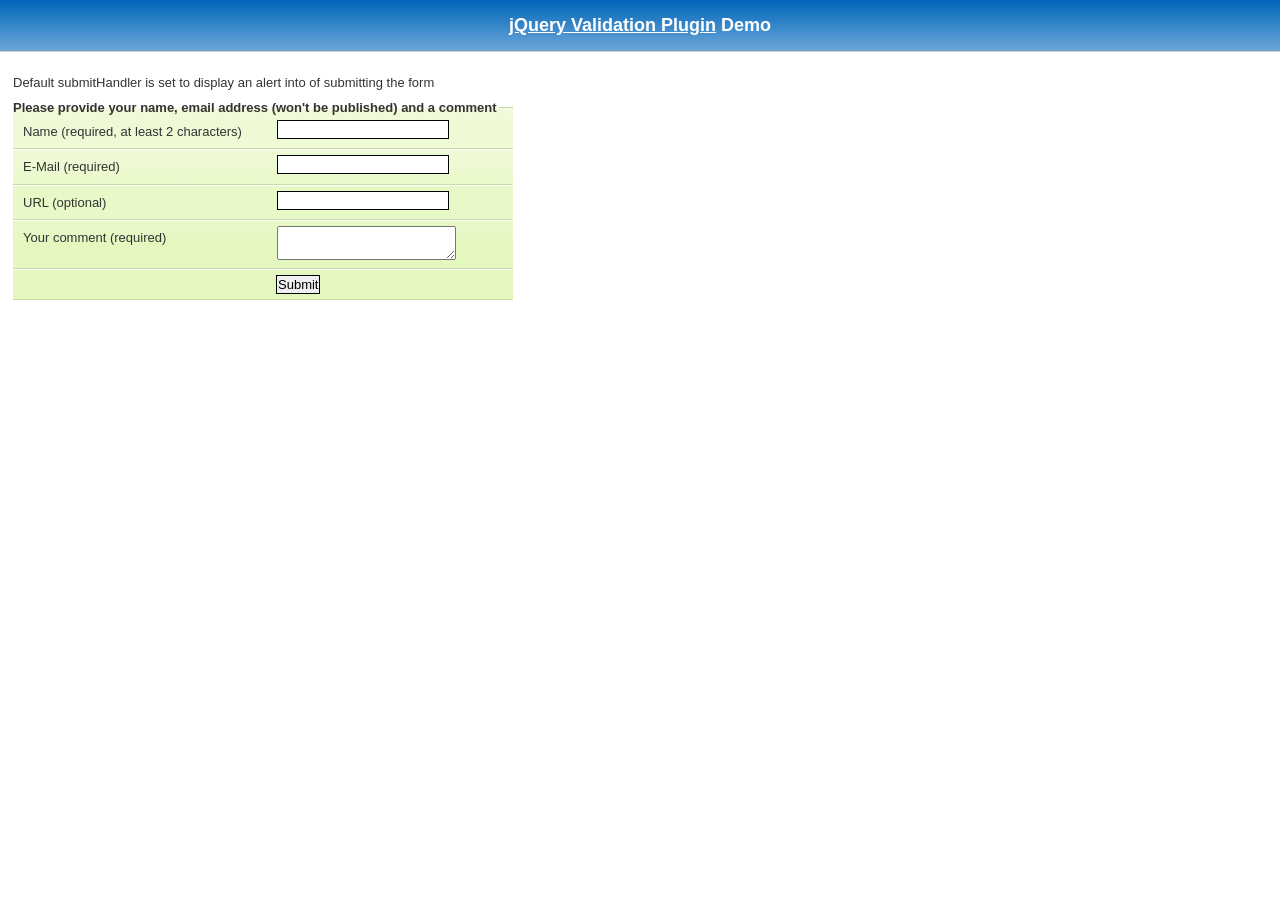
<file: libs/jquery validator/demo/requirejs/index.html>
<!DOCTYPE html>
<html lang="en">
	<head>
		<meta charset="utf-8">
		<title>jQuery validation plug-in - requirejs demo</title>

		<link rel="stylesheet" href="../css/screen.css">

		<style type="text/css">
			#commentForm { width: 500px; }
			#commentForm label { width: 250px; }
			#commentForm label.error, #commentForm input.submit { margin-left: 253px; }
		</style>
</head>
<body>

	<h1 id="banner"><a href="https://jqueryvalidation.org/">jQuery Validation Plugin</a> Demo</h1>
	<div id="main">

		<p>Default submitHandler is set to display an alert into of submitting the form</p>
		<form class="cmxform" id="commentForm" method="get" action="">
			<fieldset>
				<legend>Please provide your name, email address (won't be published) and a comment</legend>
				<p>
					<label for="cname">Name (required, at least 2 characters)</label>
					<input id="cname" name="name" minlength="2" type="text" required>
				</p>
				<p>
					<label for="cemail">E-Mail (required)</label>
					<input id="cemail" type="email" name="email" required>
				</p>
				<p>
					<label for="curl">URL (optional)</label>
					<input id="curl" type="url" name="url">
				</p>
				<p>
					<label for="ccomment">Your comment (required)</label>
					<textarea id="ccomment" name="comment" required></textarea>
				</p>
				<p>
					<input class="submit" type="submit" value="Submit">
				</p>
			</fieldset>
		</form>

		<script>
		var require = {
			paths: {
				"jquery": "../../lib/jquery-3.1.1"
			}
		};
		</script>
		<script src="../../lib/require.js" data-main="app.js"></script>
	</div>
</body>
</html>
</file>
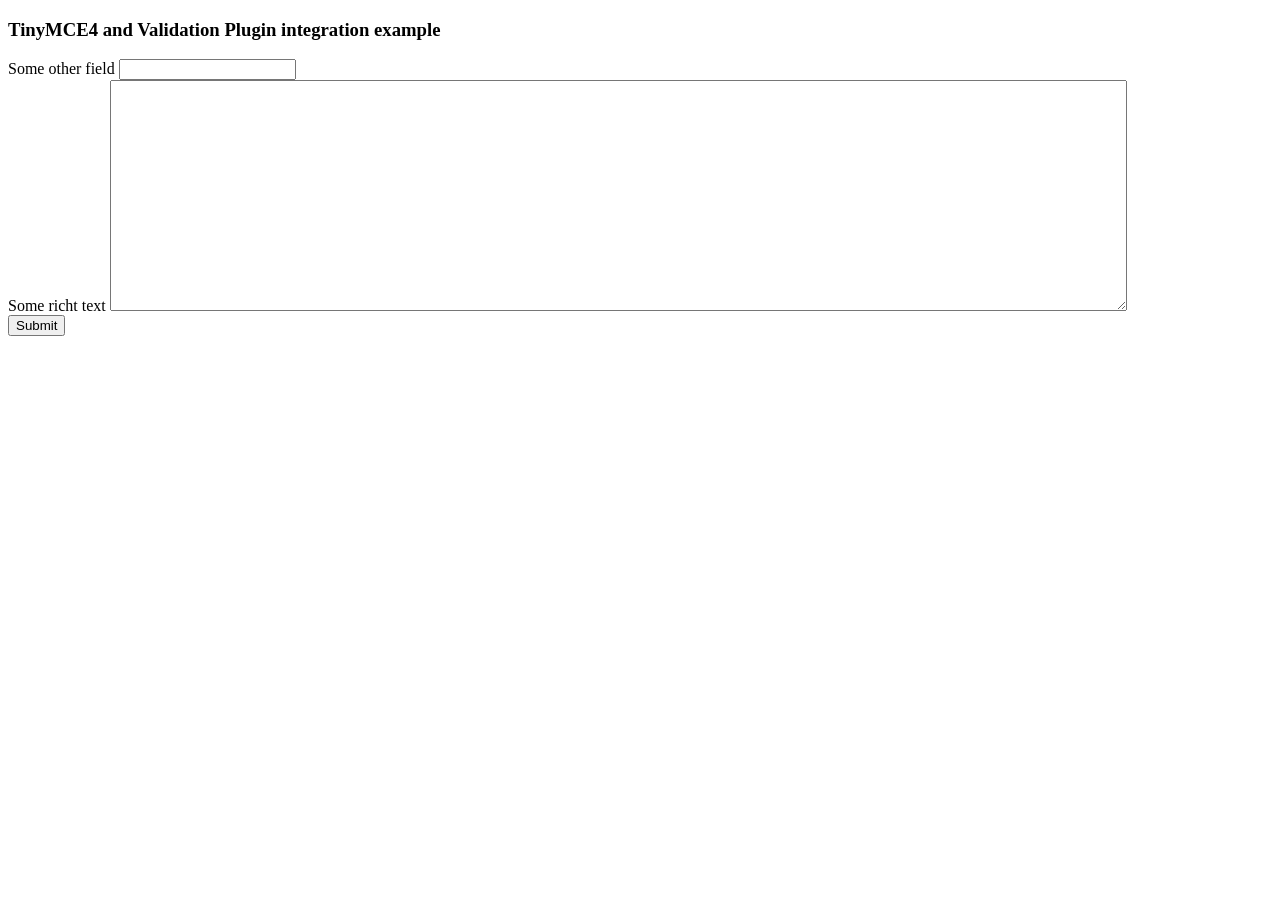
<file: libs/jquery validator/demo/tinymce4/index.html>
<!doctype html>
<html lang="en">
<head>
	<meta charset="utf-8">
	<title>jQuery Validation plugin: integration with TinyMCE</title>
	<script src="../../lib/jquery.js"></script>
	<script src="../../dist/jquery.validate.js"></script>
	<script src="//tinymce.cachefly.net/4.1/tinymce.min.js"></script>
	<script>
	tinymce.init({
		mode: "textareas",

		setup: function(editor) {
			editor.on('change', function(e) {
				tinymce.triggerSave();
				$("#" + editor.id).valid();
			});
		}

	});
	$(function() {
		var validator = $("#myform").submit(function() {
			// update underlying textarea before submit validation
			tinyMCE.triggerSave();
		}).validate({
			ignore: "",
			rules: {
				title: "required",
				content: "required"
			},
			errorPlacement: function(label, element) {
				// position error label after generated textarea
				if (element.is("textarea")) {
					label.insertAfter(element.next());
				} else {
					label.insertAfter(element)
				}
			}
		});
		validator.focusInvalid = function() {
			// put focus on tinymce on submit validation
			if (this.settings.focusInvalid) {
				try {
					var toFocus = $(this.findLastActive() || this.errorList.length && this.errorList[0].element || []);
					if (toFocus.is("textarea")) {
						tinyMCE.get(toFocus.attr("id")).focus();
					} else {
						toFocus.filter(":visible").focus();
					}
				} catch (e) {
					// ignore IE throwing errors when focusing hidden elements
				}
			}
		}
	})
	</script>
	<!-- /TinyMCE -->
</head>
<body>
<form id="myform" action="">
	<h3>TinyMCE4 and Validation Plugin integration example</h3>
	<label>Some other field</label>
	<input name="title">
	<br>
	<label>Some richt text</label>
	<textarea id="content" name="content" rows="15" cols="80" style="width: 80%"></textarea>
	<br>
	<input type="submit" name="save" value="Submit">
</form>
</body>
</html>
</file>
<file: libs/jquery validator/demo/css/screen.css>
/**********************************

Use: Main Screen Import

***********************************/

@import "reset.css";
@import "core.css";

@import "cmxformTemplate.css";
@import "cmxform.css";
</file>
<file: libs/jquery validator/demo/marketo/stylesheet.css>
:-moz-any-link :focus {
	outline: none;
}

:focus {
	-moz-outline-style: none;
	outline: none;
}

body {
	font-size: 80%;
	margin: 0;
	padding: 0;
	font-family: tahoma, geneva, sans-serif;
	background-color: #000000;
}

a {
	color: #0653AB;
	outline: 0px;
	text-decoration: none;
}

a:hover {
	outline: 0px;
	text-decoration: underline;
}

img {
	border: 0px;
}

/* s1.0 - Page Containers */
#letterbox {
	margin: 10px auto;
	width: 883px;
	background-color: #364158;
	border: 8px solid #D4D4D4;
	padding: 1px 1px 10px 1px;
}

#header-background {
	background: url(images/back_nav_blue.gif) repeat-x;
	margin: 0px auto;
	padding: 0px;
	height: 73px;
	width: 883px;
	border-top: 4px solid #CCEAFE;
	border-bottom: 4px solid #D4D4D4;
}

#page-container {
	width: 866px;
	margin: 0px auto;
	margin-top: 33px; /* pad from top menu to actions buts*/
	margin-bottom: -11px;
	padding-top: 8px;
	padding-bottom: 8px;
	background-color: #D4D4D4; /* light grey*/
	border-right: 1px solid #464646;
}

#page-content-inner {
	width: 849px;
	margin: 0px auto;
	border-top: 1px solid #9F9FA0;
	border-left: 1px solid #A2A09A;
	background-color: #F4F1E9;
	position: relative;
}

#page-content-inner #col-left {
	width: 210px;
	float: left;
	background-color: #F4F1E9;
}

#page-content-inner #col-main {
	width: 639px;
	background-color: #ffffff;
	position: absolute;
	right: 0px;
	top: 0px;
}

#footer-container {
	width: 866px;
	position: relative;
	left: 8px;
	padding: 2px 0px 10px 0px;
	background-color: #D4D4D4; /* light grey*/
}

/* s2.0 - Global navigation bar */
.nav-global-container {
	width: 880px;
	margin: 0px auto;
	position: relative;
}

* html .nav-global-container { /* ie6 fix*/
	margin-bottom: -6px;
}

.login {
	position: absolute;
	right: 20px;
	text-align: center;
}

.login a,.login a span {
	display: block;
	height: 18px;
	font-size: 11px;
	background: url(images/login-sprite.gif) right -5px no-repeat;
	text-decoration: none;
	font-weight: bold;
	padding: 5px 10px 5px 10px;
	position: relative;
}

.login a:hover {
	color: #000000;
	text-decoration: underline;
}

div.login a span {
	background-position: left -105px;
	width: 4px;
	position: absolute;
	top: 0px;
	left: 0px;
	padding: 5px 0px 5px 0px;;
}

div.login a:hover span {

}

.logo {
	float: left;
	margin: 0px 0px -5px 0px; /* neg marging for ie6 */
}

.logo img {
	border: 0px;
	margin-left: -1px;
}

.nav-global {
	float: left;
	width: 645px;
	margin: 40px 0px 0px 40px;
	background-color: transparent;
}

.nav-global ul {
	margin: 0px;
	padding: 0px;
	list-style: none;
}

.nav-global li {
	float: left;
	white-space: nowrap;
}

div.nav-global li a,div.nav-global li a span {
	background-image: url(images/tab-sprite.gif);
	background-position: right 100px;
	background-repeat: no-repeat;
	height: 32px;
	color: #666666;
	text-decoration: none;
	font: bold 16px 'trebuchet ms';
	margin-right: 15px;
	display: block;
	position: relative;
	padding: 7px 15px 0px 15px;
}

div.nav-global li a:hover {
	background-position: right 0px;
	color: #333333;
}

div.nav-global li a:hover span {
	background-position: left -100px;
	display: block !important;
}

div.nav-global li a span {
	background-position: left 150px;
	width: 4px;
	position: absolute;
	left: 0px;
	top: 0px;
	padding: 7px 0px 0px 0px;
}

body.safari div.nav-global li a span {
	display: none;
}

div.nav-global li a.on,div.nav-global li a.on:hover {
	background-position: right -55px;
	color: #FFFFFF;
}

div.nav-global li a.on span,div.nav-global li a.on:hover span {
	background-position: left -155px;
	display: block !important;
}

div.action-container {
	position: relative;
	top: -45px;
	cursor: pointer;
}

div.action-icon-container {
	position: absolute;
	top: -17px;
	left: -17px;
	z-index: 10;
	width: 100px;
	height: 100px;
	overflow: hidden;
}

div.action-icon {
	border: 0px;
	position: absolute;
	top: -0px;
	left: 0px;
}

div.action-button-container {
	height: 106px;
	width: 180px;
	overflow: hidden;
	position: absolute;
	top: 0px;
	left: 0px;
	z-index: 5;
}

img.action-icon {
	border: 0px;
	position: absolute;
	top: 0px;
	left: 0px;
	z-index: 0
}

div.action-text {
	z-index: 20;
	color: #FFFFFF;
	position: absolute;
	left: 40px;
	top: 12px;
	font: 14px tahoma, geneva;
	padding-top: 30px;
}

div.bigbuttons {
	top: -20px;
}

div.action-header {
	z-index: 21;
	position: absolute;
	left: 40px;
	top: 10px;
}

div.action-header b {
	font: bold 17px tahoma, geneva;
	display: block;
	margin-bottom: 10px;
	color: #0b2c89;
	position: absolute;
	top: 0px;
	left: 0px;
	width: 130px;
}

div.action-header b.shadow {
	top: 1px;
	left: 1px;
	color: #d5d5d5;
}

img.action-button {
	position: relative;
}

div.hover img.action-button {
	top: -131px;
}

div.on img.action-button {
	top: -261px;
}

/* s3.0 - top of content Action Buttons */
.action-buttons {
	width: 100%; /* ie6 requires */
}

.action-buttons ul {
	position: relative;
	padding: 0px;
}

.action-buttons li {
	position: relative; /* ie6 fix */
	float: left;
	list-style: none;
	text-align: center;
	line-height: 16px;
	margin: -61px 0px 0px 0px;
}

.action-home li {
	margin: -49px 0px 0px 0px;
}

.action-buttons  a {
	display: block;
	height: 110px;
	width: 175px;
	padding: 14px 0px 0px 25px;
	text-decoration: none;
	font-size: 12px;
	font-weight: bold;
	color: #ffffff;
}

.action-buttons li span {
	color: #053880;
	line-height: 47px;
	font-size: 17px;
}

div.action-bottom {
	margin: 15px 0px 10px 0px;
	float: left;
}

div.action-bottom a {
	height: 61px;
	width: 178px;
	border: 0px;
	background: url(images/action-bottom.gif) no-repeat 0px 0px;
	color: #0b2c89;
	float: left;
	position: relative;
	font: bold 17px tahoma, geneva;
	text-decoration: none;
	margin-right: 10px;
}

div.action-bottom a span {
	position: absolute;
	top: 15px;
	left: 40px;
}

div.action-bottom a span.shadow {
	top: 16px;
	left: 41px;
	color: #d4d4d4;
}

.line-grey {
	background: url(images/line-grey.gif) 0 0 repeat-x;
	height: 2px;
	margin: 8px 25px 20px 0;
}

/* s4.0 - Home Hero Area */
.hero-background {
	position: relative;
	width: 880px;
	background: url(images/back_home-hero.jpg) 10px 0px no-repeat;
	height: 211px;
	margin: -20px 0px 45px 0px;
}

.hero-text {
	float: right;
	width: 626px;
	margin-top: 26px;
}

.hero-text a { /* Sign Up Now Button */
	padding: 5px 32px 0px 0px;
	float: right;
}

.hero-text h1 {
	font-size: 2.3em;
	line-height: 1.2em;
	color: #333333;
	font-family: Trebuchet MS;
	margin: 12px 0px 10px 10px;
}

.hero-text h2 {
	margin: 0px;
	font-weight: normal;
	font-size: 1.35em;
	margin: 5px 0px 13px 10px
}

/* s4.1 - Home Left Header tab */
.col-left-header-tab {
	position: relative; /* ie6 fix */
	background: url(images/tab_green.gif) 0 0 no-repeat;
	height: 30px;
	width: 166px;
	text-align: center;
	color: #ffffff;
	font: 20px 'trebuchet ms';
	padding-top: 2px;
	margin-top: -41px;
	margin-left: 20px;
	line-height: 29px;
	margin-bottom: 8px;
	display: block;
}

.col-left-header-tab a {
	color: #FFFFFF;
}

.callout-green {
	background: url(images/back_green-fade.gif) 0 0 repeat-x;
	font-size: 1.2em;
	padding: 10px 15px 20px 13px;
	color: #303B52;
	line-height: 1.4em;
}

/* s4.2 - Home Left Quote */
.callout-tan {
	color: #666666;
}

.callout-tan h1 {
	background: #F4F1E9 url(images/back_tan-fade.gif) 0 0 repeat-y;
	font-size: 1.1em;
	text-align: center;
	margin: 0px;
	padding: 11px 5px 11px 2px;
	color: #333333;
}

.callout-tan p {
	margin: 0px;
	margin-top: 5px;
	line-height: 1.4em;
	padding: 5px 10px 7px 13px;
}

.callout-tan p img {
	float: left;
	margin: 5px 10px 5px 0px;
}

.callout-tan div {
	text-align: left;
	padding: 5px 10px 7px 0px;
	font-weight: bold;
}

/* s4.3 - purple home boxes */
.box-purple {
	background: #C6C8E3 url(images/back_home-icons.png) 0px 0px repeat-x;
	border-left: 1px solid #ffffff;
	color: #333333;
	width: 581px;
	padding: 10px 15px 20px 15px;
}

div.box-purple a {

}

.box-purple h1 {
	font-size: 1.5em;
	margin: 10px 0px -15px 0px;
}

.box-purple li {
	margin: 0px 0px 0px -23px;
	line-height: 1.6em;
	font-size: 1em;
}

.box-purple  div {
	padding: 0px 0px 0px 110px;
}

.icon-text01 {
	background-image: url(images/icon_search-engine-market.png);
	background-repeat: no-repeat;
}

* html .icon-text01 {
	width: 460px; /* must have a width or heigh tag for ie6*/
	background-image: none;
	filter: progid : DXImageTransform . Microsoft .
		AlphaImageLoader(src = "images/icon_search-engine-market.png",
		sizingMethod = "crop");
}

.icon-text02 {
	background: url(images/icon_landing-pages.png) 0 0 no-repeat;
}

* html .icon-text02 {
	width: 460px; /* must have a width or heigh tag for ie6*/
	background-image: none;
	filter: progid : DXImageTransform . Microsoft .
		AlphaImageLoader(src = "images/icon_landing-pages.png", sizingMethod =
		"crop");
}

.icon-text03 {
	background: url(images/icon_salesforce.png) 0 0 no-repeat;
}

* html .icon-text03 {
	width: 460px; /* must have a width or heigh tag for ie6*/
	background-image: none;
	filter: progid : DXImageTransform . Microsoft .
		AlphaImageLoader(src = "images/icon_salesforce.png", sizingMethod =
		"crop");
}

/* s4.4 - news home boxes */
.callout-news {
	color: #555555;
	float: left;
	width: 49%;
	margin: 10px 1px 0px 0px;
	padding-bottom: 20px;
	text-align: left;
}

.line-news-r {
	border-right: 1px solid #D4D4D4;
}

.callout-news h1 {
	background-color: #EEEEEE;
	font-size: 1.2em;
	margin: 0px;
	padding: 11px 5px 11px 15px;
	color: #333333;
}

.callout-news p {
	margin: 10px 0px 0px 10px;
	padding: 0px 10px 7px 20px;
	background: url(images/news.gif) no-repeat left 1px;
}

.callout-news p a {

}

.callout-news ul {
	list-style-type: none;
	padding: 0;
	margin: 10px 0 0 10px;
}

.callout-news li {
	background: url(images/icon_news.gif) no-repeat left 2px;
	padding: 0px 5px 5px 20px;
}

.callout-news li a {
	display: block;
	margin-bottom: 5px;
}

.callout-news div {
	text-align: right;
}

#scrollup {
	position: relative;
	overflow: hidden;
	height: 440px;
	width: 200px
}

.headline {
	position: absolute;
	top: 600px;
	left: 5px;
	height: 585px;
	width: 190px;
	font: normal 12px tahoma, geneva !important;
}

div.more {
	margin: 5px 0px 0px 0px;
	padding: 0px 10px 0px 0px;
	letter-spacing: inherit;
}

div.more a {
	background: transparent url(images/arrow_r-blue.gif) no-repeat right 2px
		;
	font-weight: bold;
	padding: 0px 20px 0px 0px;
	font-weight: bold;
	text-decoration: none;
}

div.more a:hover {
	text-decoration: underline;
}

/* sX.0 - Left Nav */
.nav-left-back {
	background: url(images/back_nav_side.gif) 0 0 repeat-x;
}

div.empty {
	background: #F1F0E5 url(images/back_green-fade.gif) 0 0 repeat-x;
}

div.empty div.callout-green {

}

.nav-left {
	padding-top: 12px;
	/*background: url(images/logo_marketo_square.gif) 0 0 no-repeat;*/
	width: 210px;
}

.nav-left ul {
	margin: 0px;
	padding: 0px;
	list-style: none;
}

.nav-left li a {
	display: block;
	height: 24px;
	text-decoration: none;
	font-size: 12px;
	font-weight: bold;
	color: #ffffff;
	border-top: 1px solid #B3D38D;
	border-bottom: 1px solid #7CA84E;
	border-left: 1px solid #97B973;
	padding: 6px 0px 0px 20px;
}

.nav-left a:hover,.nav-left a.active:hover,#nav-left-sub a:hover {
	color: #4C6F28;
	background-color: #F4F1E9;
}

.nav-left a.open {
	background-image: url(images/arrow_d-green.gif);
	background-repeat: no-repeat;
	background-position: 6px 11px;
}

.nav-left-header-tab {
	position: relative; /* ie6 fix */
	background: url(images/tab_green.gif) 0 0 no-repeat;
	height: 32px;
	width: 166px;
	text-align: center;
	color: #ffffff;
	margin: -41px 0px 0px 22px;
	line-height: 22px;
	margin-bottom: 8px;
	display: block;
}

div.empty div.nav-left-header-tab {
	background: url(images/tab_green2.gif) 0 0 no-repeat;
}

.nav-left a.active {
	/* background: url(images/arrow_d-green.gif) 5px 10px no-repeat; */
	display: block;
	height: 24px;
	text-decoration: none;
	font-size: 12px;
	font-weight: bold;
	background-color: #F4F1E9;
	color: #4C6F28;
	border-top: 1px solid #D1E5BB;
	border-bottom: 1px solid #B0CB95;
	border-left: 1px solid #DADADA;
	padding: 6px 0px 0px 20px;
}

#nav-left-sub a {
	display: block;
	height: 24px;
	text-decoration: none;
	font-size: 12px;
	font-weight: bold;
	background-color: #D6E8C4;
	color: #4C6F28;
	border-top: 1px solid #D6E8C4;
	border-bottom: 1px solid #B0CB95;
	border-left: 1px solid #97B973;
	border-right: 1px solid #8DBE5A;
	padding: 6px 0px 0px 30px;
}

* html #nav-left-sub { /* ie6 fix */
	margin-top: -1px;
}

*+html #nav-left-sub { /* ie7 fix */
	margin-top: -1px;
}

#nav-left-sub a.active-page {
	display: block;
	height: 24px;
	text-decoration: none;
	font-size: 12px;
	font-weight: bold;
	background-color: #ffffff;
	color: #666666;
	border-top: 0px solid #7CA84E;
	border-bottom: 1px solid #B0CB95;
	border-left: 1px solid #97B973;
	border-right: 0px solid #8DBE5A;
	padding: 6px 0px 0px 30px;
	cursor: default; /* turns off hand icon for link */
}

/* sX.0 -  Main Content */
.main-content {
	color: #666666;
	position: absolute;
	right: 20px;
	padding-top: 20px;
	width: 585px;
	padding-bottom: 20px;
}

div.main-content div.main-content {

}

.main-content h1 {
	color: #5890D1;
	font-size: 1.9em;
	font-family: Trebuchet MS;
	border-bottom: 1px solid #cccccc;
	margin: 0px 10px 0px 0px;
}

.main-content h2 {
	color: #666666;
	font-size: 1.3em;
	font-weight: normal;
	margin: 10px 10px 5px 0px;
}

.main-content p {
	margin: 10px 10px 10px 0px;
	line-height: 1.55em;
}

/* sX.1 -  Main Content Sub Styles */
.sub-grey {
	border-top: 1px solid #D4D4D4;
	border-bottom: 1px solid #D4D4D4;
	background-color: #F4F4F4;
	margin: 10px 10px 0px 0px;
	padding: 0px 10px 20px 15px;
}

.sub-white {
	margin: 10px 10px 0px 0px;
	padding: 0px 10px 20px 15px;
}

img.screen-grab-r {
	margin-right: -8px;
	text-align: right;
	padding: 0px 0px 0px 10px;
}

div.main-content a.screenshot {
	float: right;
	padding: 10px 10px 0px 0px
}

.content-foot {
	border-top: 1px solid #D4D4D4;
	font-size: .9em;
	line-height: 1.45em;
	margin: 10px 20px 0px 0px;
	padding: 10px 10px 30px 0px;
}

div.main-content ul {
	position: relative;
	left: -25px;
}

div.main-content li {
	margin-bottom: 5px;
	list-style-type: disc
}

div.main-content li a {
	color: #6A6CB0;
}

/* sX.0 - Footer */
div.footer {
	color: #666666;
	font-size: .85em;
	font-weight: normal;
	height: 18px;
	margin: 0px auto;
	font-family: Tahoma, Geneva, sans-serif;
	margin-top: 10px;
}

.footer ul {
	list-style-type: none;
}

.footer li {
	float: left;
	border-right: 1px solid #666666;
	padding: 0px 7px 0px 7px;
	margin-top: 3px;
}

.footer a {
	color: #666666;
	text-decoration: none;
}

.footer a:hover {
	color: #0653AB;
	text-decoration: none;
}

.footer li.line-off {
	border-right: 0px solid #ffffff;
}

div.footer strong {
	font-weight: normal;
}

/* sX.0 - General Colors */
.line-grey,.line-grey-tier {
	border-top: 1px solid #A3A3A2;
}

.line-grey-tier {
	padding-bottom: 25px;
}

.bottom {
	height: 10px;
}

div.p10bottom {
	padding-bottom: 10px;
}

.clear {
	clear: both;
}

table.grid {
	background: #EEEEEE;
}

table.grid th {
	background-color: #F4F4F4;
}

table.grid td {
	background-color: #FFFFFF;
}

div.buttonSubmit {
	position: relative;
}

div.buttonSubmit input,div.buttonSubmit span {
	height: 36px;
	position: relative;
	background-image: url(images/button-submit.gif);
	background-repeat: no-repeat;
	background-position: right 0px;
	float: left;
	color: #FFFFFF;
	font-weight: bold;
	padding: 0px 15px 2px 15px;
	margin: 20px 0px 20px 0px;
	border: 0px;
	cursor: pointer;
	z-index: 5;
}

div.buttonSubmit input {
	width: auto;
}

div.buttonSubmit span {
	width: 4px;
	position: absolute;
	left: 0px;
	top: 0px;
	background-position: left -36px;
	padding: 0px 0px 0px 0px;
	z-index: 10;
}

body.safari div.buttonSubmit span {
	display: none
}

div.buttonSubmitHover input {
	background-position: right -72px;
}

div.buttonSubmitHover span {
	background-position: left -108px;
}

a.demoLink {
	padding: 1px 10px 0px 17px;
	height: 24px;
	background: url(images/bullet_triangle_blue.gif) no-repeat 0px 4px;
	display: block;
	float: left;
}

div.callout-tan a {
	background: none;
	color: #0653AB;
	margin: auto;
	display: block;
}

div.callout-tan a:hover {
	background: none;
	color: #0653AB;
}

label.error {
	display: block;
	color: red;
	font-style: italic;
	font-weight: normal;
}

input.error {
	border: 2px solid red;
}

p.demoBlock {
	border-bottom: 1px solid #DDDDDD;
	padding-bottom: 10px;
}

div.left-nav-callout {
	height: 200px;
	width: 190px;
	top: 55px;
	left: 5px;
	position: relative;
	padding-left: 9px;
	padding-top: 13px;
}

div.left-nav-callout img.png {
	position: absolute;
	z-index: 0;
	top: 0px;
	left: 0px;
}

div.left-nav-callout h6 {
	font: bold 14px tahoma, geneva;
	color: #333333;
	height: 36px;
	padding-left: 5px;
	margin: 0px;
	position: relative;
	z-index: 10;
}

div.left-nav-callout a {
	background: url(images/monitor24.gif) no-repeat 0px center;
	padding: 5px 0px 5px 30px;
	display: block;
	font: bold 12px tahoma, geneva;
	color: #336699;
	margin-bottom: 5px;
	position: relative;
	z-index: 10;
	width: 140px;
}

form table td {
	padding: 5px;
}

form table input {
	width: 200px;
	padding: 3px;
	margin: 0px;
}

textarea {
	width: 400px
}

td.label {
	width: 150px;
}

tr.required td.label {
	font-weight: bold;
	background: url(/images/forms/backRequiredGray.gif) no-repeat right
		center;
}

div.subTableDiv {
	width: 500px;
}

div.subTableDiv td.label {
	width: 135px;
}

ul#homeBlog li div.description {
	display: none;
}

td.field input.error, td.field select.error, tr.errorRow td.field input,tr.errorRow td.field select {
	border: 2px solid red;
	background-color: #FFFFD5;
	margin: 0px;
	color: red;
}

tr td.field div.formError {
	display: none;
	color: #FF0000;
}

tr.errorRow td.field div.formError {
	display: block;
	font-weight: normal;
}

div.error {
	color: red;
}

div.error a {
	color: #336699;
	font-size: 12px;
	text-decoration: underline
}

div.tooltip {
	position: absolute;
	left: 30px;
	bottom: 0px;
	display: none; /* in case javascript is disabled */
	width: 170px;
	background-color: #F4F1E9;
	z-index: 100;
	padding: 10px;
	border: 1px solid #CCCCCC;
}

div.offerbox {
	width: 125px;
	float: left;
	position: relative;
}

div.offerbox h3 {
	font: bold 17px tahoma, geneva;
	color: #333333;
	height: 55px;
	margin: 0px auto;
	text-align: center;
}

div.offerbox h4 {
	height: 100px;
	font: normal 13px tahoma, geneva;
	margin: 0px;
}

div.offerbox h5 {
	font: bold 14px tahoma, geneva;
	margin: 0px;
	height: 55px;
}

div.offerbox h5 small {
	float: left;
	font-weight: normal;
	font-size: 10px;
}

div.offerbox div.learnmore {
	padding-left: 25px;
}

div#marketoEditions {
	background: url(images/buynowBack.gif) no-repeat;
	width: 584px;
	height: 376px;
	float: left;
	position: relative;
	margin-bottom: 10px;
}

div.offerHeader {
	background: #0D8BBD;
	position: absolute;
	top: 20px;
	width: 266px;
	height: 34px;
	border: 1px solid #e1e4e2;
}

div.offerHeader span {
	font: 20px 'trebuchet ms';
	color: #FFFFFF;
	position: absolute;
	left: 0px;
	top: 0px;
}

div.offerHeader span.shadow {
	font: 20px 'trebuchet ms';
	color: #333333;
	position: absolute;
}

div.offerbox div.buttonSubmit {
	margin: 5px 0px 0px 10px;
}

div.footerAddress {
	position: absolute;
	bottom: 30px;
	left: 20px;
	color: #666666;
	font-size: 11px;
	display: none;
}
</file>
<file: libs/jquery validator/demo/milk/milk.css>
/* GENERAL ELEMENTS */

* { margin: 0; padding: 0; }

body, input, select, textarea { font-family: verdana, arial, helvetica, sans-serif; font-size: 11px; }
body { color: #333;  background-color: #fff; text-align: center; }

a:link { color:#0060BF; text-decoration: underline; }
a:visited { color:#0060BF; text-decoration: underline; }
a:active { color:#0060BF; text-decoration: underline; }
a:hover { color:#000000; text-decoration: underline; }
	
h1, h2, h3, h4, h5, h6 { font-family: "Lucida Grande", "Lucida Sans Unicode", geneva, verdana, arial, helvetica, sans-serif; font-weight: bold; color: #666; }
h1 { font-size: 1.8em; margin: 0em 0em 0.6em 0em; color: #EC5800; }
h2 { font-size: 1.5em; margin: 1.2em 0em 0.4em 0em; }
h3 { font-size: 1.4em; margin: 1.2em 0em 0.4em 0em; color: #EC5800; }
h4 { font-size: 1.2em; margin: 1.2em 0em 0.4em 0em; }
h5 { font-size: 1.0em; margin: 1.2em 0em 0.4em 0em; }
h6 { font-size: 0.8em; margin: 1.2em 0em 0.4em 0em; }

img { border: 0px; }

p { font-size: 1.0em; line-height: 1.3em; margin: 1.2em 0em 1.2em 0em; }
li > p { margin-top: 0.2em; }
pre { font-family: monospace; font-size: 1.0em; }
strong, b { font-weight: bold; }

/* PAGE ELEMENTS */

/* Content */

#content { margin: 0em auto; width: 765px; padding: 10px 0 10px 0; text-align: left; /* Win IE5 */ }
.content { margin-left: 4.5em; margin-right: 4.5em; }
.content ol, .content ul, .content li { font-size: 1.0em; line-height: 1.3em; margin: 0.2em 0 0.1em 1.5em; }
.content ol.terms li { margin-bottom: 1em; }

/* Header */

#header { padding-bottom: 10em; }
#headerlogo { float: left; }
#headerlogo img { width: 188px; height: 83px;  }
#headernav { float: right; }

label { font-weight: bold; }
#reminders label { font-weight: normal; }

table.tabbedtable { padding-left: 3em; }
table.tabbedtable td { padding-bottom: 5px; }
table.tabbedtable label { text-align: right; padding-right: 9px; }
.hiddenlabel { visibility: hidden; }
.largelink { border: 1px solid #cacaca; padding: 10px; background-color: #E8EEF7; font-size: 1.2em; font-weight: bold; }
.largelinkwrap { padding-top: 10px; padding-bottom: 10px; }



#signuptab {
  float:left;
  width:100%;
  background:#fff url("bg.gif") repeat-x bottom;
  font-size: 1.0em;
  line-height: normal;
}
#signuptab ul {
  margin:0;
  padding: 0px 10px 0px 10px;
  list-style:none;
}
#signuptab li {
  float:left;
  background:url("left_white.png") no-repeat left top;
  margin:0;
  padding:0 3px 0 9px;
  border-bottom:1px solid #CACACA;
}
#signuptab a {
  float:left;
  display:block;
  width:.1em;
  background:url("right_white.png") no-repeat right top;
  padding:2px 15px 0px 6px;
  text-decoration:none;
  font-weight:bold;
  color:#fff;
  white-space: nowrap;
}
#signuptab > ul a {width:auto;}
/* Commented Backslash Hack hides rule from IE5-Mac \*/
#signuptab a {float:none;}
/* End IE5-Mac hack */
#signuptab a:hover {
  color:#333;
}
#signuptab #signupcurrent {
  background-position:0 -150px;
  border-width:0;
}
#signuptab #signupcurrent a {
  background-position:100% -150px;
  padding-bottom:1px;
  color:#000;
}
#signuptab li:hover, #signuptab li:hover a {
  background-position:0% -150px;
  color:#000;
}
#signuptab li:hover a {
  background-position:100% -150px;
}

/* Signup box */

#signupbox {
  width: 100%;
  text-align: center;
  margin: 0em auto;
}

#signupwrap {
  border: 1px solid #CACACA;
  border-top: 0;
  text-align: left;
  padding: 35px 10px 20px 30px;
  clear: both;
}

/* Unsupported browsers */

.orange_rbcontent { padding: 0.4em; }
.orange_rbroundbox { width: 100%; }

#unsupported {
  font-weight: bold;
  text-align: left;
}

/*#content {
  padding-top: 15px;
}*/

/* Signup form */

#signupform table {
  border-spacing: 0px;
  border-collapse: collapse;
  empty-cells: show;
}

#signupform .label {
  padding-top: 2px;
  padding-right: 8px;
  vertical-align: top;
  text-align: right;
  width: 125px;
  white-space: nowrap;
}

#signupform .field {
  padding-bottom: 10px;
  white-space: nowrap;
}

#signupform .status {
  padding-top: 2px;
  padding-left: 8px;
  vertical-align: top;
  width: 246px;
  white-space: nowrap;
}

#signupform .textfield {
  width: 150px;
}

#signupform label.error {
  background:url("../images/unchecked.gif") no-repeat 0px 0px;
  padding-left: 16px;
  padding-bottom: 2px;
  font-weight: bold;
  color: #EA5200;
}

#signupform label.checked {
  background:url("../images/checked.gif") no-repeat 0px 0px;
}

#signupform .success_msg {
  font-weight: bold;
  color: #0060BF;
  margin-left: 19px;
}

#signupform #dateformatStatus, #signupform #termsStatus {
  margin-left: 6px;
}

#signupform #dateformat_eu {
 vertical-align: middle;
}

#signupform #ldateformat_eu {
  font-weight: normal;
  vertical-align: middle;
}

#signupform #dateformat_am {
  vertical-align: middle;
}

#signupform #ldateformat_am {
  font-weight: normal;
  vertical-align: middle;
}

#signupform #termswrap {
  float: left;
}

#signupform #terms {
  vertical-align: middle;
  float: left;
  display: block;
  margin-right: 5px;
}

#signupform #lterms {
  font-weight: normal;
  vertical-align: middle;
  float: left;
  display: block;
  width: 350px;
  white-space: normal;
}

#signupform #lsignupsubmit {
  visibility: hidden;
}
</file>
